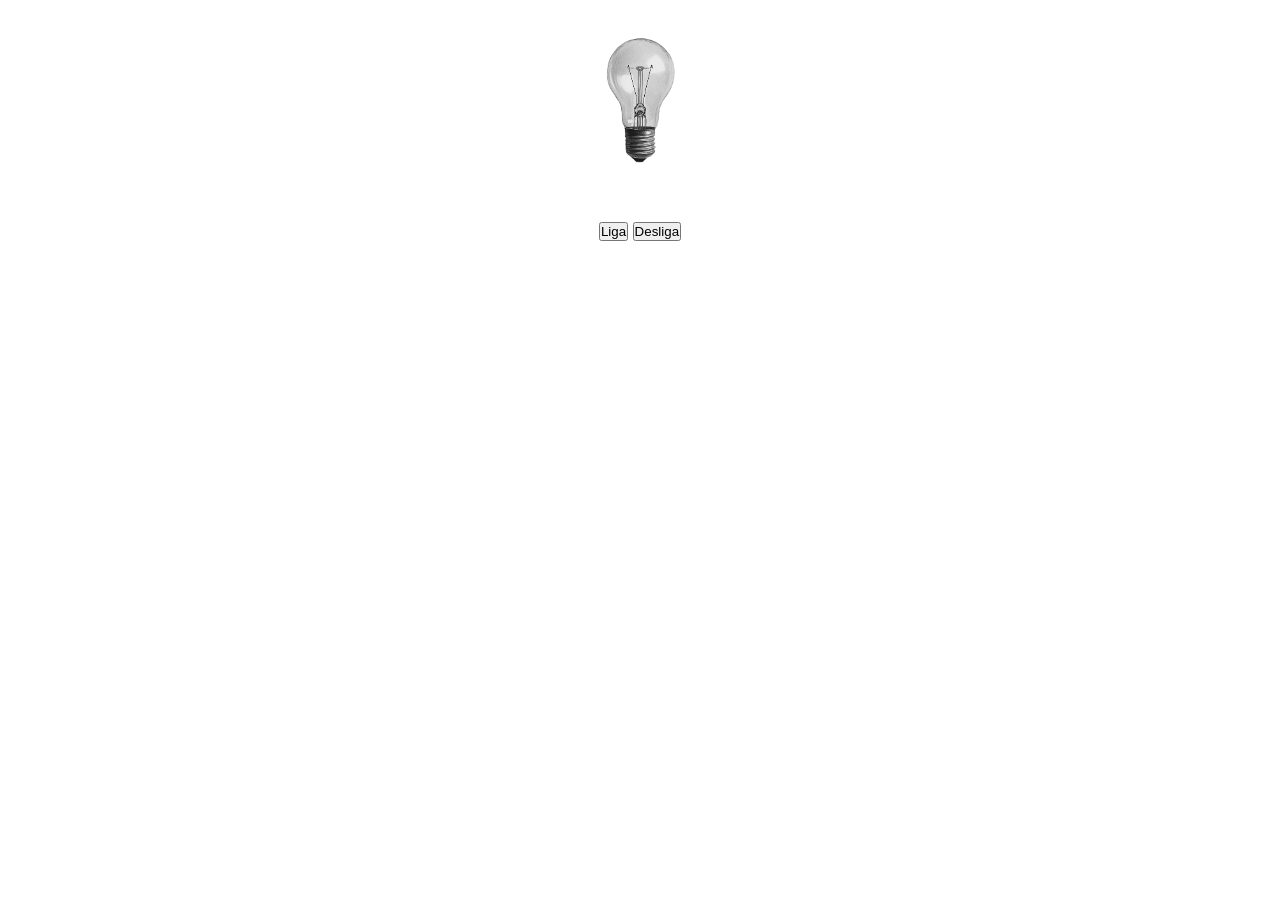
<file: Atividade-01/index.html>
<!DOCTYPE html> 
<html lang="en">
<head>
    <meta charset="UTF-8">
    <meta name="viewport" content="width=device-width, initial-scale=1.0">
    <title>Lampada</title>
    <link rel="stylesheet" href="style.css">
</head>
<body>
    <img src="./Img/Desligada.png" alt="" width= 200px;>

    <br><br>

    <button class="ligar">Liga</button>
    <button class="desligar">Desliga</button>

    <script src="script.js"></script>
</body>
</html>
</file>
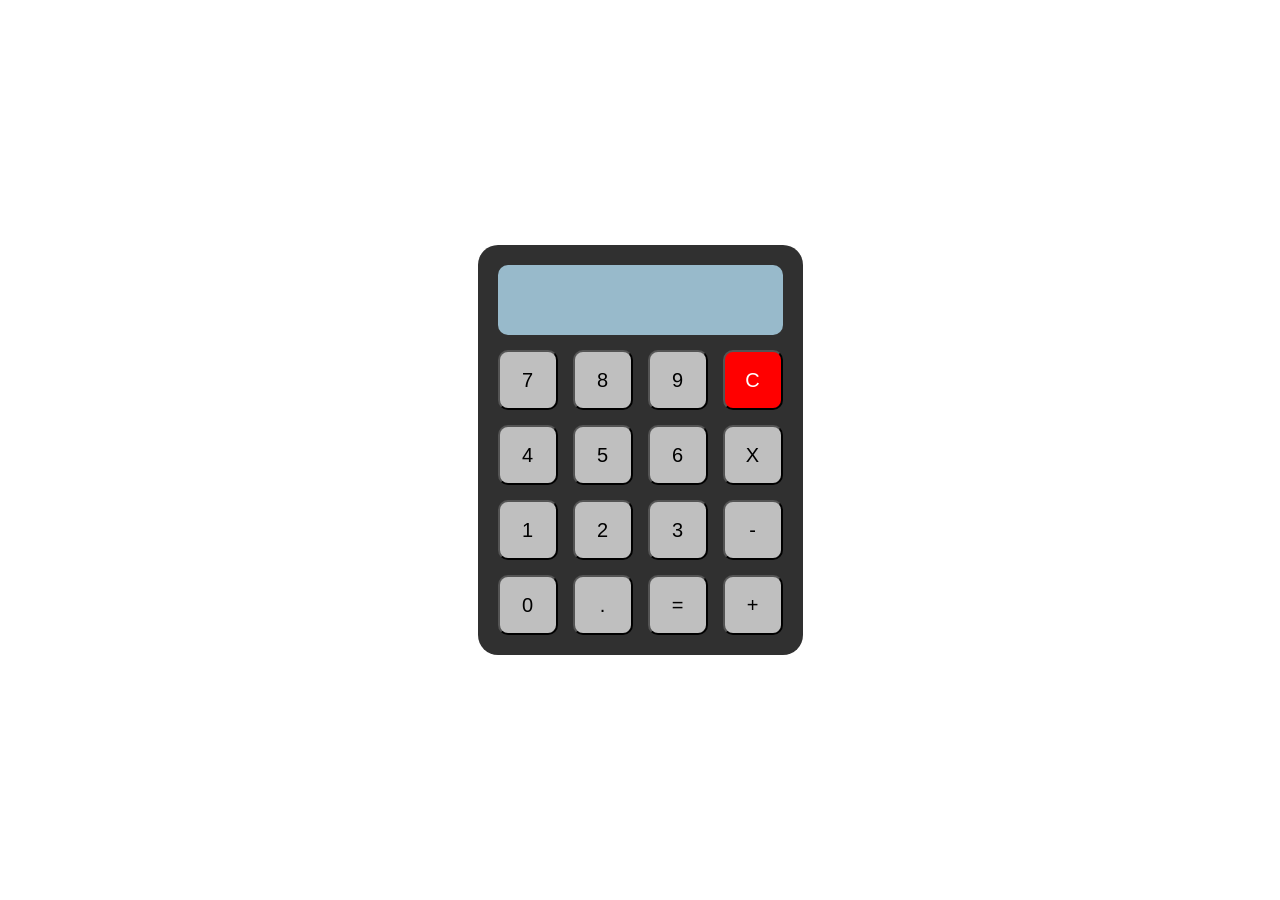
<file: Atividade-04/index.html>
<!DOCTYPE html>
<html lang="en">
<head>
    <meta charset="UTF-8">
    <meta name="viewport" content="width=device-width, initial-scale=1.0">
    <link rel="stylesheet" href="style.css">
    <title>Calculadora</title>
</head>
<body>
<div class="parte-de-tras">    
    <div class="tela"></div>
    <button>7</button>
    <button>8</button>
    <button>9</button>
    <button>C</button>
    <button>4</button>
    <button>5</button>
    <button>6</button>
    <button>X</button>
    <button>1</button>
    <button>2</button>
    <button>3</button>
    <button>-</button>
    <button>0</button>
    <button>.</button>
    <button>=</button>
    <button>+</button>
</div>

    <script src="script.js"></script>
</body>
</html>
</file>
<file: Atividade-01/style.css>
*{
    margin: 0;
    padding: 0;
    text-align: center  ;
    font-family: Arial, Helvetica, sans-serif;
    color: rgb(0, 0, 0);
}
</file>
<file: Atividade-04/style.css>
* {
    margin: 0;
    padding: 0;
    font-family: Arial, Helvetica, sans-serif;
}

body {
    height: 100vh;
    display: flex;
    justify-content: center;
    align-items: center;
    background-color: #ffffff;
}

.parte-de-tras {
    background-color: #303030;
    padding: 20px;
    border-radius: 20px;
    display: grid;
    grid-template-columns: repeat(4, 60px);
    gap: 15px;
}

.tela {
    grid-column: span 4;
    height: 70px;
    background-color: #98bacb;
    border-radius: 10px;
}

button {
    height: 60px;
    border-radius: 10px;
    background-color: #bfbfbf;
    font-size: 20px;

}

button:nth-of-type(4) {
    background-color: red;
    color: white;
}
</file>
